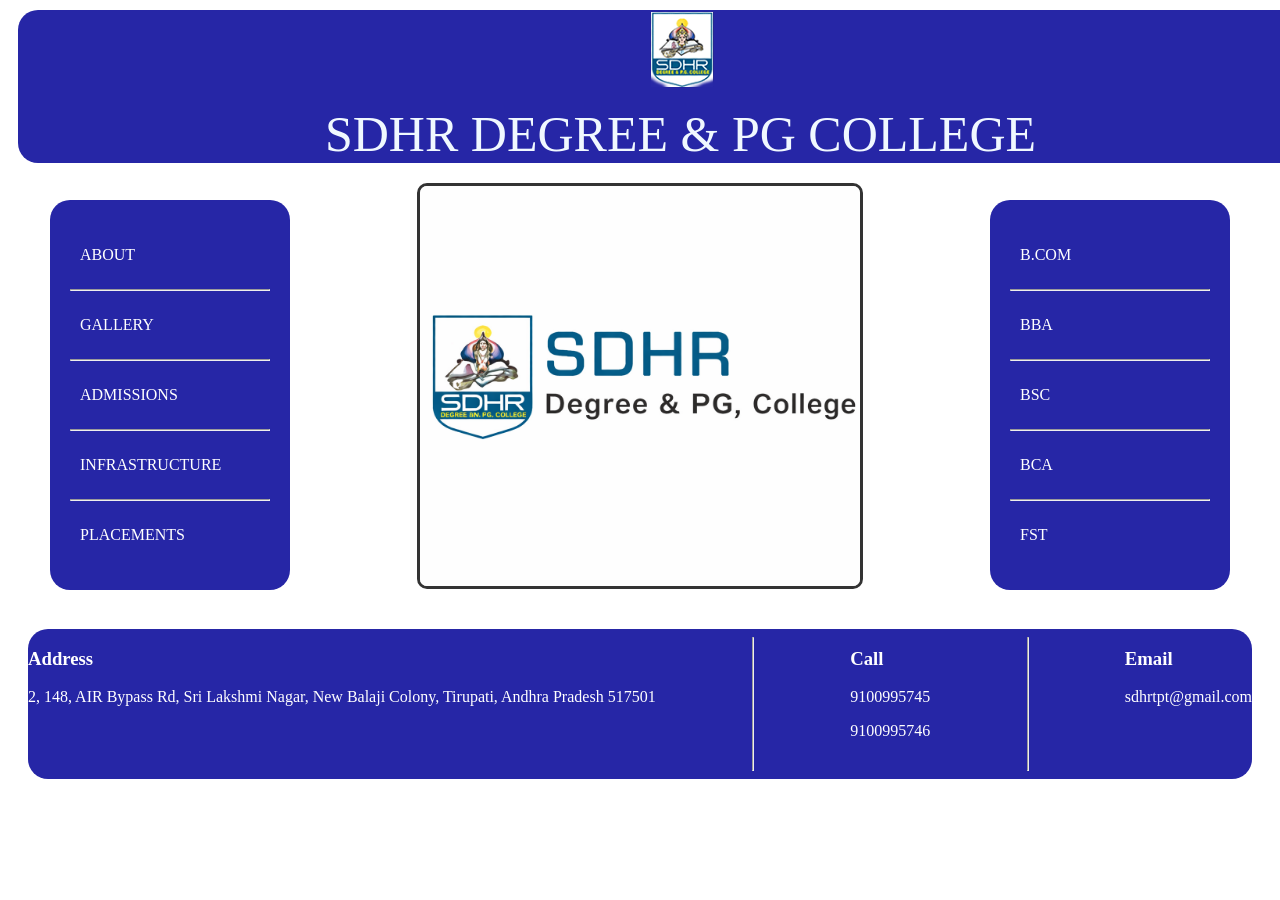
<file: index.html>
<!doctype html>
<html>
  <head>
    <title>SDHR Degree & Pg College</title>
    <link rel="stylesheet" href="../css/style.css" />
  </head>
  <body>
    <header class="heading">
      <div class="image"><img src="images/logos.png" alt="logo" /></div>
      <div>SDHR DEGREE & PG COLLEGE</div>
    </header>
    <!--slider-->
    <div class="slider">
      <div class="slides">
        <img src="../images/cname.png" alt="College Building" />
        <img src="../images/chairman.jpeg" alt="Chairman" />
        <img src="../images/infimg4.jpg" alt="Campus" />
        <img src="../images/infimg2.jpg" alt="Campus View" />
        <img src="../images/infimg1.jpg" alt="Campus View" />
      </div>
    </div>

    <div class="container">
      <!-- left Sidebar -->
      <div class="leftsidebar">
        <ul>
          <li><a href="../htmlfiles/about.html">ABOUT</a></li>
          <hr />
          <li><a href="../htmlfiles/gallery.html">GALLERY</a></li>
          <hr />
          <li><a href="../htmlfiles/admissions.html">ADMISSIONS</a></li>
          <hr />
          <li><a href="../htmlfiles/infrastructure.html">INFRASTRUCTURE</a></li>
          <hr />
          <li><a href="../htmlfiles/placements.html">PLACEMENTS</a></li>
        </ul>
      </div>
      <!--right sidebar-->
      <div class="rightsidebar">
        <ul>
          <li><a href="../htmlfiles/bcom.html">B.COM</a></li>
          <hr />
          <li><a href="../htmlfiles/bba.html">BBA</a></li>
          <hr />
          <li><a href="../htmlfiles/bsc.html">BSC</a></li>
          <hr />
          <li><a href="../htmlfiles/bca.html">BCA</a></li>
          <hr />
          <li><a href="../htmlfiles/fst.html">FST</a></li>
        </ul>
      </div>
    </div>
    <footer class="footer">
      <div>
        <h3>Address</h3>
        <p>
          2, 148, AIR Bypass Rd, Sri Lakshmi Nagar, New Balaji Colony, Tirupati,
          Andhra Pradesh 517501
        </p>
      </div>
      <hr />
      <div>
        <h3>Call</h3>
        <p>9100995745</p>
        <p>9100995746</p>
      </div>
      <hr />
      <div>
        <h3>Email</h3>
        <p>sdhrtpt@gmail.com</p>
      </div>
    </footer>
  </body>
</html>
</file>
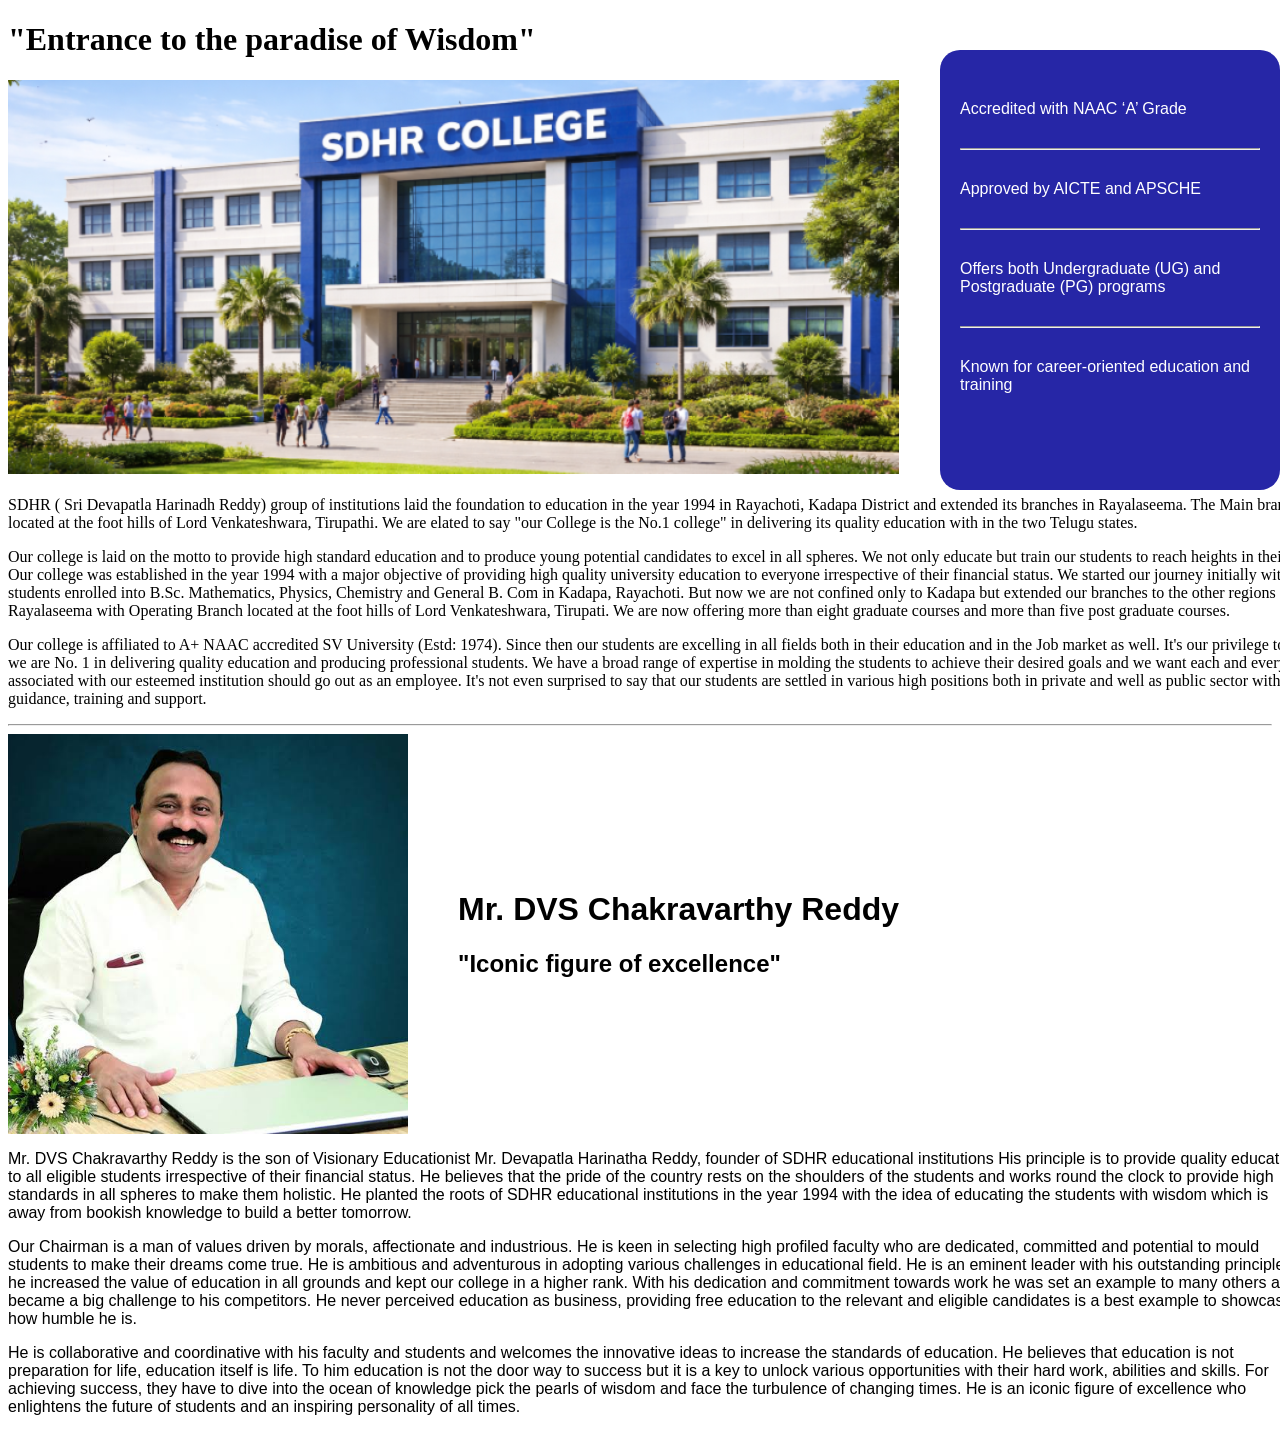
<file: htmlfiles/about.html>
<!doctype html>
<html>
  <head>
    <title>ABOUT</title>
    <link
      rel="stylesheet"
      href="..\css\about.css"
    />
  </head>
  <body>
    <div>
      <h1>"Entrance to the paradise of Wisdom"</h1>
      <div class="section">
        <img
          src="..\images\img1.png"
          alt="College img"
        />
      </div>
      <div class="content">
        <p>
          SDHR ( Sri Devapatla Harinadh Reddy) group of institutions laid the
          foundation to education in the year 1994 in Rayachoti, Kadapa District
          and extended its branches in Rayalaseema. The Main branch is located
          at the foot hills of Lord Venkateshwara, Tirupathi. We are elated to
          say "our College is the No.1 college" in delivering its quality
          education with in the two Telugu states.
        </p>
        <p>
          Our college is laid on the motto to provide high standard education
          and to produce young potential candidates to excel in all spheres. We
          not only educate but train our students to reach heights in their
          career. Our college was established in the year 1994 with a major
          objective of providing high quality university education to everyone
          irrespective of their financial status. We started our journey
          initially with 64 students enrolled into B.Sc. Mathematics, Physics,
          Chemistry and General B. Com in Kadapa, Rayachoti. But now we are not
          confined only to Kadapa but extended our branches to the other regions
          of Rayalaseema with Operating Branch located at the foot hills of Lord
          Venkateshwara, Tirupati. We are now offering more than eight graduate
          courses and more than five post graduate courses.
        </p>
        <p>
          Our college is affiliated to A+ NAAC accredited SV University (Estd:
          1974). Since then our students are excelling in all fields both in
          their education and in the Job market as well. It's our privilege to
          say that we are No. 1 in delivering quality education and producing
          professional students. We have a broad range of expertise in molding
          the students to achieve their desired goals and we want each and every
          student associated with our esteemed institution should go out as an
          employee. It's not even surprised to say that our students are settled
          in various high positions both in private and well as public sector
          with our guidance, training and support.
        </p>
      </div>
      <hr />
    </div>
    <div class="container">
      <!-- Sidebar -->
      <div class="aboutsidebar">
        <ul>
          <li>Accredited with NAAC ‘A’ Grade</li>
          <hr />
          <li>Approved by AICTE and APSCHE</li>
          <hr />
          <li>Offers both Undergraduate (UG) and Postgraduate (PG) programs</li>
          <hr />
          <li>Known for career-oriented education and training</li>
        </ul>
      </div>
      <div class="container">
        <div class="top">
          <img
            src="..\images\chairman.jpeg"
            alt="image"
          />

          <div class="side-text">
            <h1>Mr. DVS Chakravarthy Reddy</h1>
            <h2>"Iconic figure of excellence"</h2>
          </div>
        </div>

        <div class="bottom-text">
          <p>
            Mr. DVS Chakravarthy Reddy is the son of Visionary Educationist Mr.
            Devapatla Harinatha Reddy, founder of SDHR educational institutions
            His principle is to provide quality education to all eligible
            students irrespective of their financial status. He believes that
            the pride of the country rests on the shoulders of the students and
            works round the clock to provide high standards in all spheres to
            make them holistic. He planted the roots of SDHR educational
            institutions in the year 1994 with the idea of educating the
            students with wisdom which is away from bookish knowledge to build a
            better tomorrow.
          </p>
          <p>
            Our Chairman is a man of values driven by morals, affectionate and
            industrious. He is keen in selecting high profiled faculty who are
            dedicated, committed and potential to mould students to make their
            dreams come true. He is ambitious and adventurous in adopting
            various challenges in educational field. He is an eminent leader
            with his outstanding principles he increased the value of education
            in all grounds and kept our college in a higher rank. With his
            dedication and commitment towards work he was set an example to many
            others and became a big challenge to his competitors. He never
            perceived education as business, providing free education to the
            relevant and eligible candidates is a best example to showcase how
            humble he is.
          </p>
          <p>
            He is collaborative and coordinative with his faculty and students
            and welcomes the innovative ideas to increase the standards of
            education. He believes that education is not preparation for life,
            education itself is life. To him education is not the door way to
            success but it is a key to unlock various opportunities with their
            hard work, abilities and skills. For achieving success, they have to
            dive into the ocean of knowledge pick the pearls of wisdom and face
            the turbulence of changing times. He is an iconic figure of
            excellence who enlightens the future of students and an inspiring
            personality of all times.
          </p>
        </div>
      </div>
    </div>
  </body>
</html>
</file>
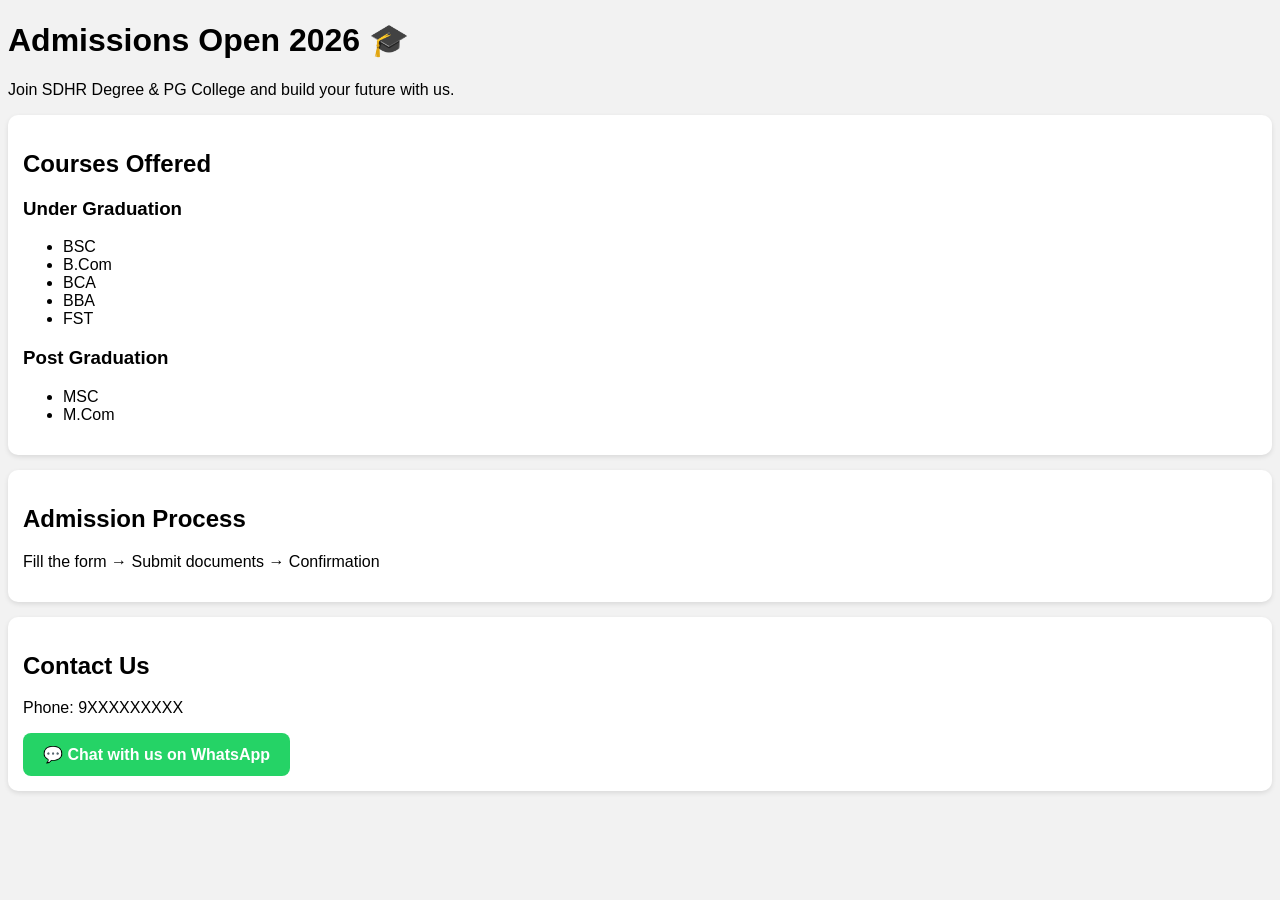
<file: htmlfiles/admissions.html>
<!doctype html>
<html>
  <head>
    <title>Admission Enquiry Chat</title>
    <meta name="viewport" content="width=device-width, initial-scale=1" />
    <style>
      .whatsapp-btn {
        display: inline-block;
        background: #25d366;
        color: white;
        padding: 12px 20px;
        border-radius: 8px;
        text-decoration: none;
        font-weight: bold;
      }
      .whatsapp-btn:hover {
        background: #1ebe5d;
      }
      body {
        font-family: Arial;
        background: #f2f2f2;
      }

      .container {
        max-width: 800px;
        margin: auto;
        padding: 20px;
      }
      .card {
        background: white;
        padding: 15px;
        margin: 15px 0;
        border-radius: 10px;
        box-shadow: 0 2px 5px rgba(0, 0, 0, 0.1);
      }
    </style>
  </head>
  <body>
    <h1>Admissions Open 2026 🎓</h1>
    <p>Join SDHR Degree & PG College and build your future with us.</p>
    <div class="card">
      <h2>Courses Offered</h2>
      <h3>Under Graduation</h3>
      <ul>
        <li>BSC</li>
        <li>B.Com</li>
        <li>BCA</li>
        <li>BBA</li>
        <li>FST</li>
      </ul>
      <h3>Post Graduation</h3>
      <ul>
      <li>MSC</li>
      <li>M.Com</li>
      </ul>
    </div>

    <div class="card">
      <h2>Admission Process</h2>
      <p>Fill the form → Submit documents → Confirmation</p>
    </div>

    <div class="card">
      <h2>Contact Us</h2>
      <p>Phone: 9XXXXXXXXX</p>
      <a href="https://wa.me/91XXXXXXXXXX" target="_blank" class="whatsapp-btn">
        💬 Chat with us on WhatsApp
      </a>
    </div>
  </body>
</html>
</file>
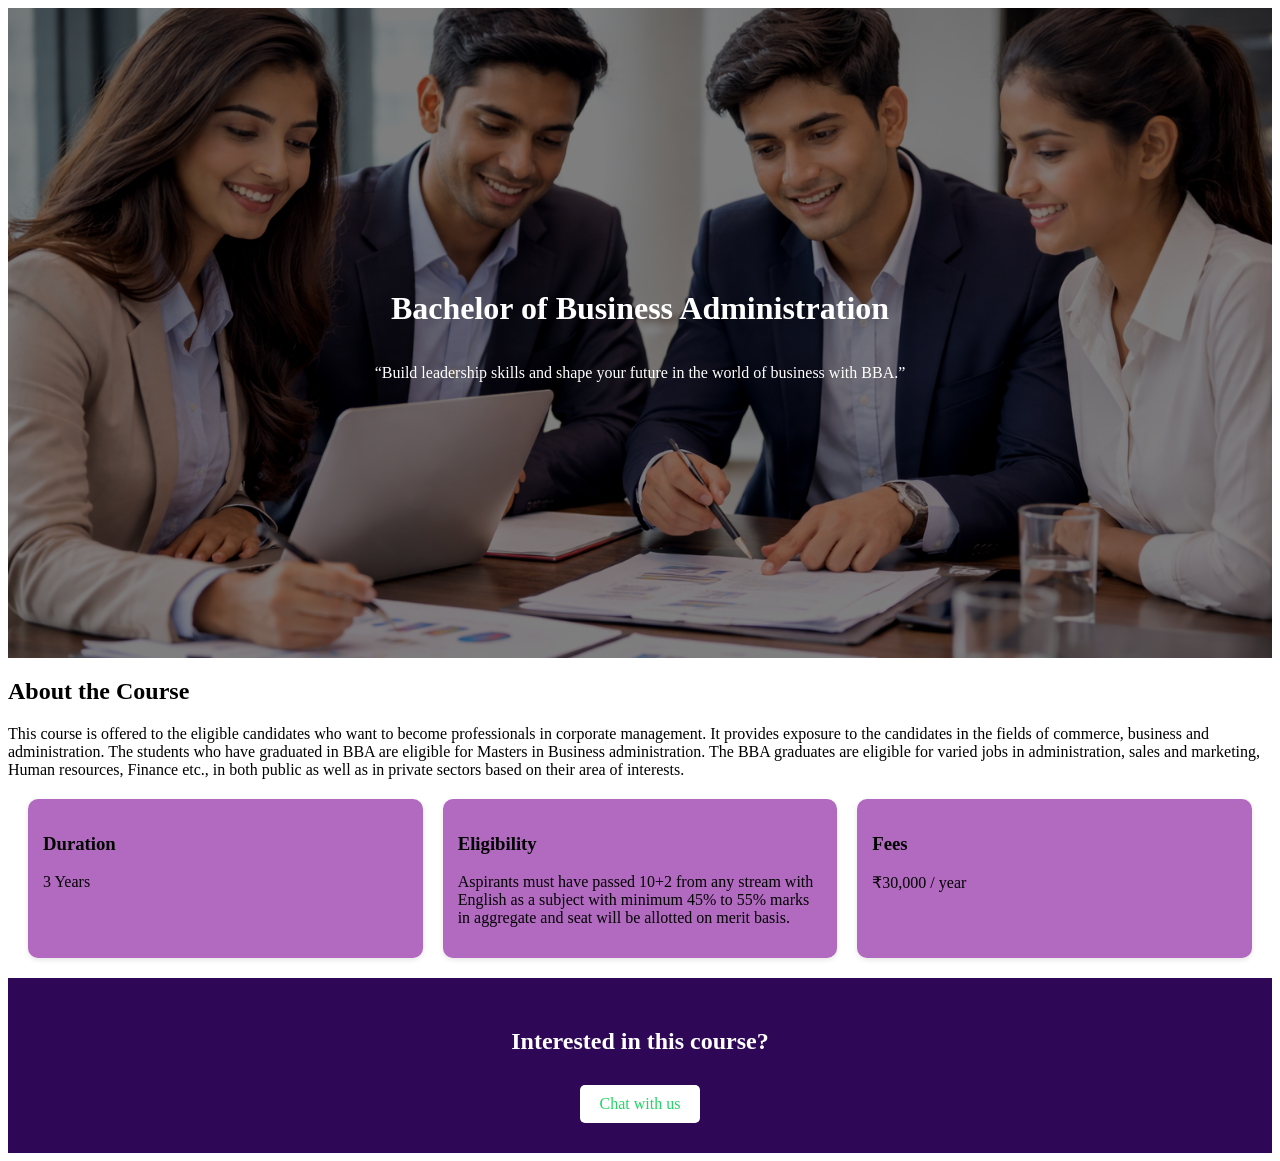
<file: htmlfiles/bba.html>
<!doctype html>
<html>
  <head>
    <title>BBA</title>
    <style>
      .hero {
        height: 650px;
        background: url("../images/bba.png") center/cover no-repeat;
        display: flex;
        flex-direction: column;
        justify-content: center;
        align-items: center;
        color: white;
        text-align: center;
        position: relative;
      }

      .hero::after {
        content: "";
        position: absolute;
        top: 0;
        left: 0;
        width: 100%;
        height: 100%;
        background: rgba(0, 0, 0, 0.5);
      }

      .hero h1,
      .hero p {
        position: relative;
        z-index: 1;
      }
      .details {
        display: flex;
        gap: 20px;
        margin: 20px;
      }

      .card {
        flex: 1;
        background: #b269c0;
        padding: 15px;
        border-radius: 10px;
        box-shadow: 0 2px 5px rgba(0, 0, 0, 0.1);
      }
      .cta {
        text-align: center;
        padding: 30px;
        background: #2e0857;
        color: white;
      }

      .cta a {
        display: inline-block;
        margin-top: 10px;
        background: white;
        color: #25d366;
        padding: 10px 20px;
        border-radius: 5px;
        text-decoration: none;
      }
    </style>
  </head>
  <body>
    <div class="hero">
      <h1>Bachelor of Business Administration</h1>
      <p>“Build leadership skills and shape your future in the world of business with BBA.”</p>
    </div>
    <div class="container">
      <h2>About the Course</h2>
      <p>
        This course is offered to the eligible candidates who want to become
        professionals in corporate management. It provides exposure to the
        candidates in the fields of commerce, business and administration. The
        students who have graduated in BBA are eligible for Masters in Business
        administration. The BBA graduates are eligible for varied jobs in
        administration, sales and marketing, Human resources, Finance etc., in
        both public as well as in private sectors based on their area of
        interests.
      </p>
    </div>
    <div class="details">
      <div class="card">
        <h3>Duration</h3>
        <p>3 Years</p>
      </div>

      <div class="card">
        <h3>Eligibility</h3>
        <p>
          Aspirants must have passed 10+2 from any stream with English as a
          subject with minimum 45% to 55% marks in aggregate and seat will be
          allotted on merit basis.
        </p>
      </div>

      <div class="card">
        <h3>Fees</h3>
        <p>₹30,000 / year</p>
      </div>
    </div>
    <div class="cta">
      <h2>Interested in this course?</h2>
      <a href="https://wa.me/91XXXXXXXXXX" target="_blank"> Chat with us </a>
    </div>
  </body>
</html>
</file>
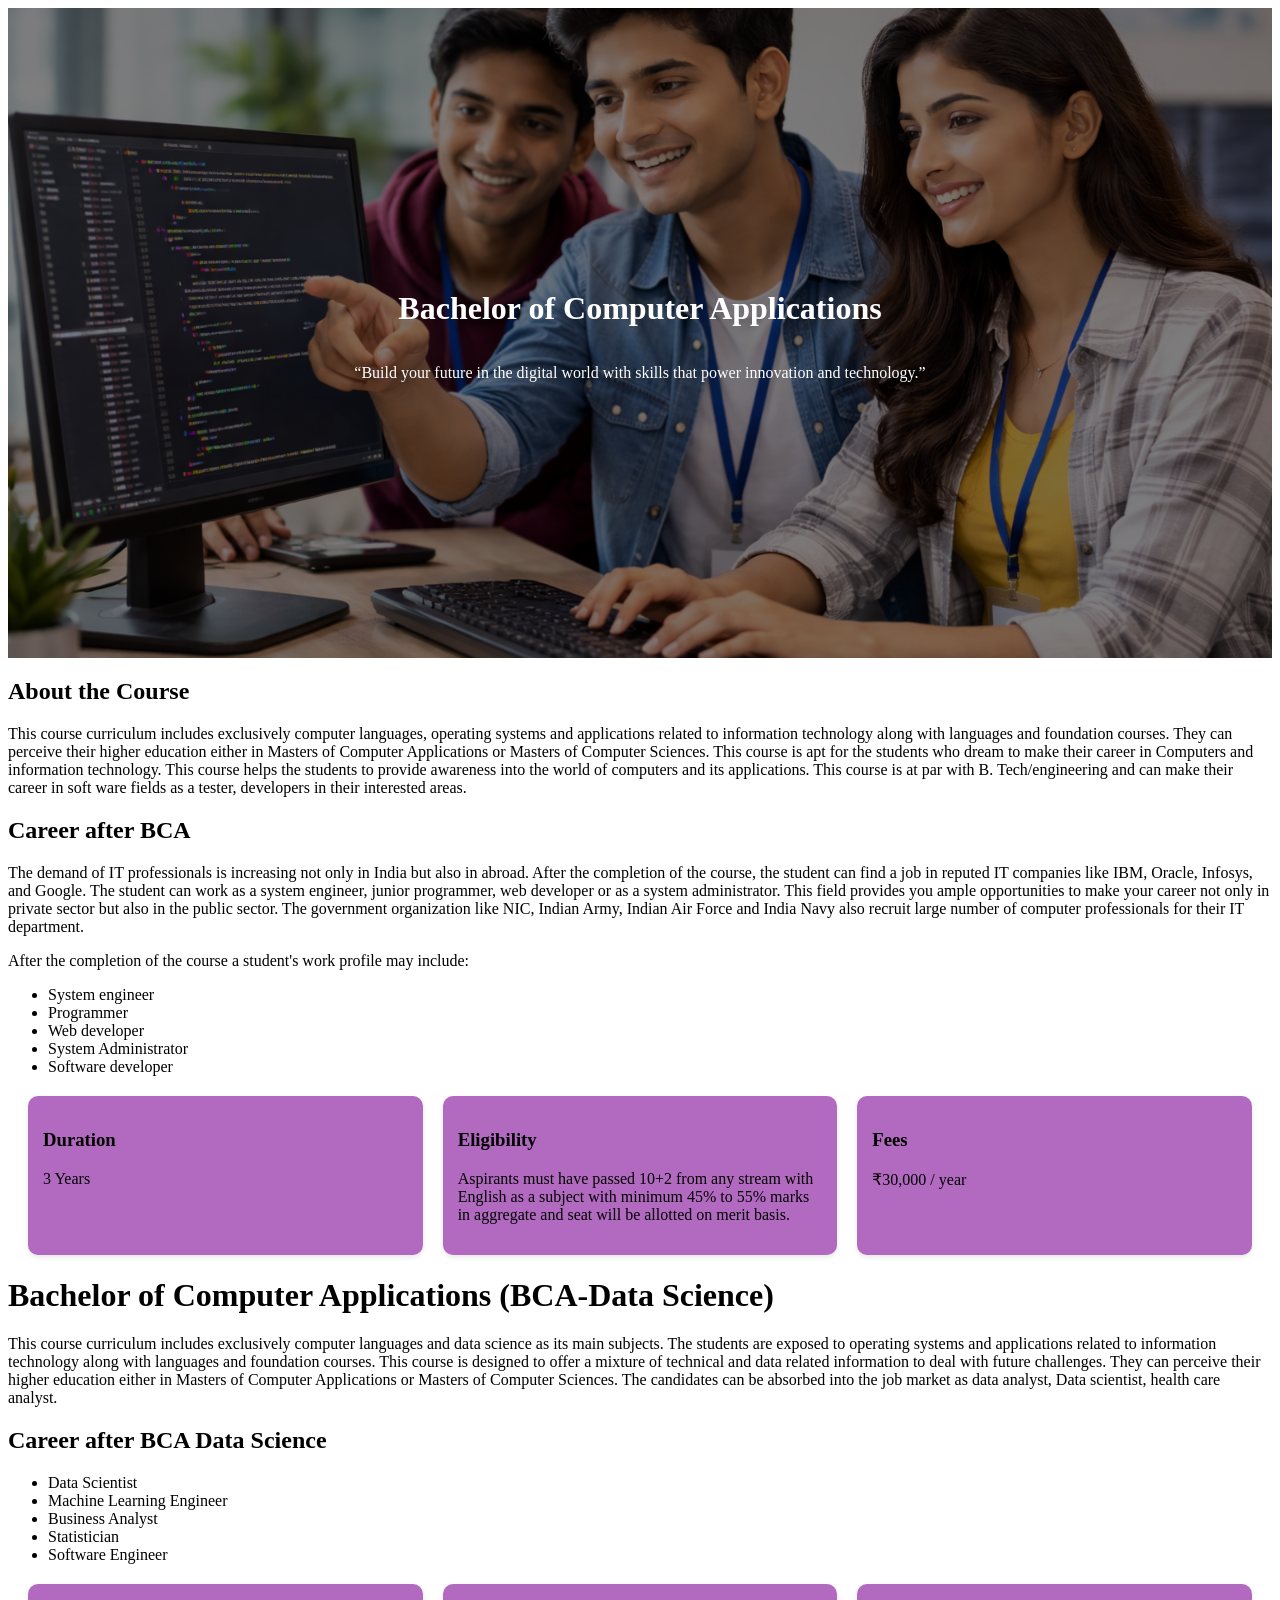
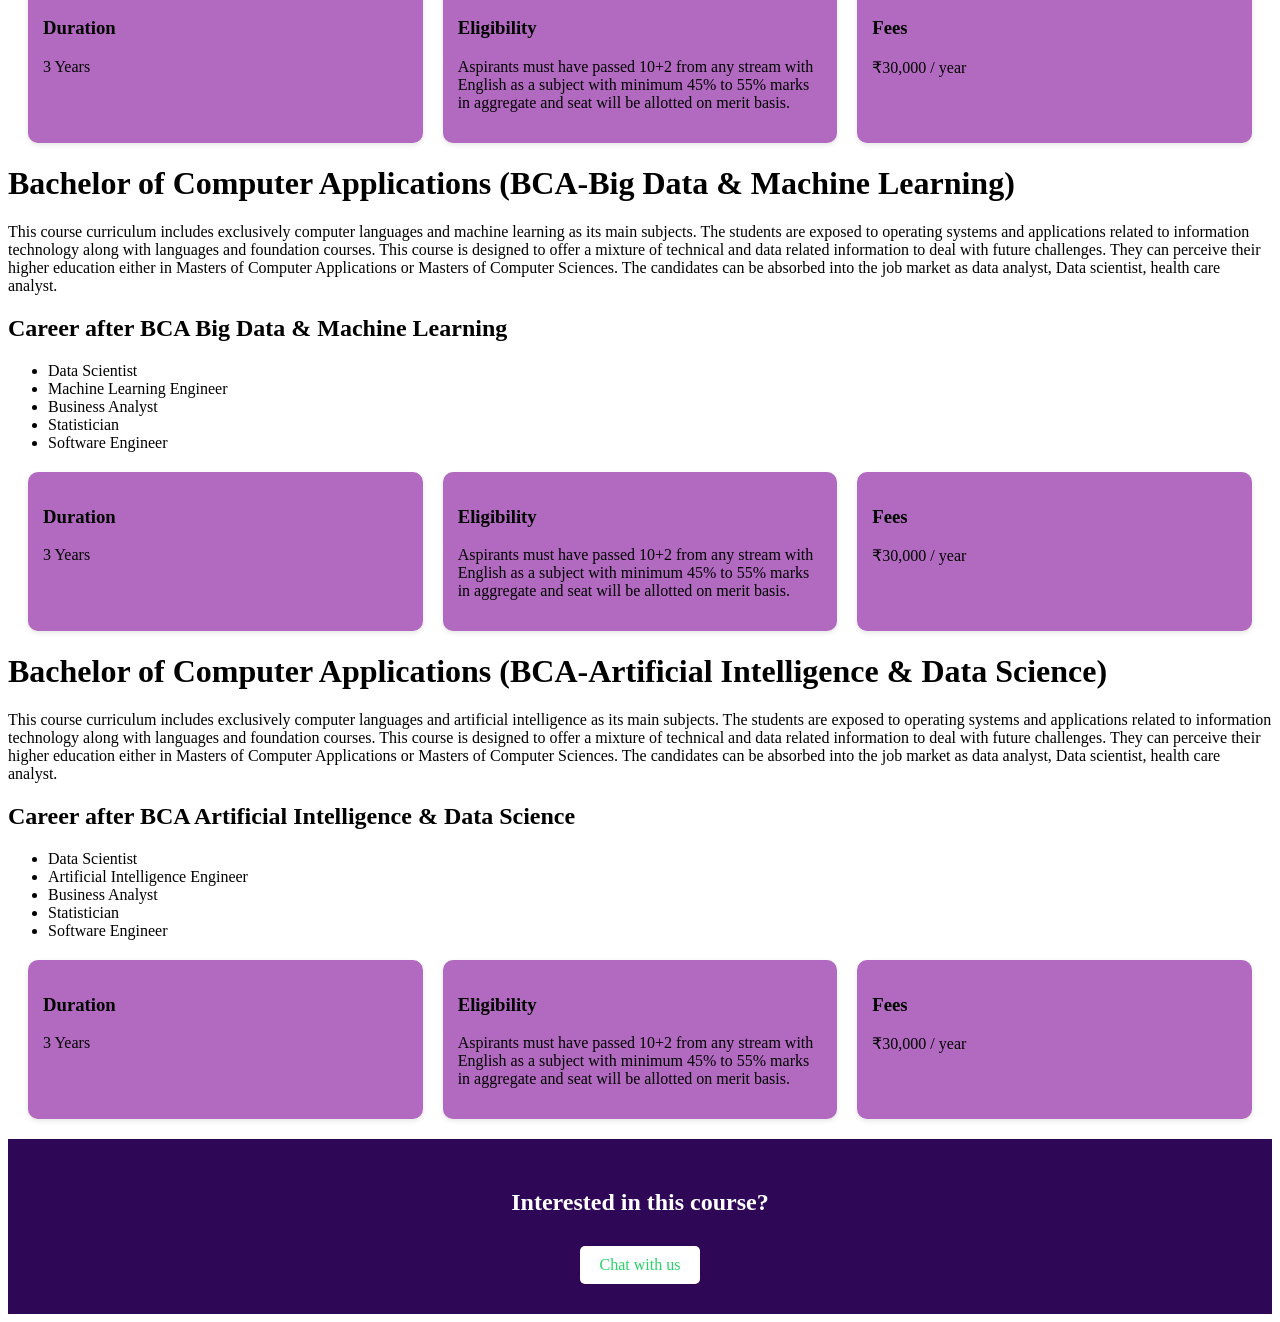
<file: htmlfiles/bca.html>
<!doctype html>
<html>

<head>
  <title>BCA</title>
  <style>
    .hero {
      height: 650px;
      background: url("../images/bca.png") center/cover no-repeat;
      display: flex;
      flex-direction: column;
      justify-content: center;
      align-items: center;
      color: white;
      text-align: center;
      position: relative;
    }

    .hero::after {
      content: "";
      position: absolute;
      top: 0;
      left: 0;
      width: 100%;
      height: 100%;
      background: rgba(0, 0, 0, 0.5);
    }

    .hero h1,
    .hero p {
      position: relative;
      z-index: 1;
    }

    .details {
      display: flex;
      gap: 20px;
      margin: 20px;
    }

    .card {
      flex: 1;
      background: #b269c0;
      padding: 15px;
      border-radius: 10px;
      box-shadow: 0 2px 5px rgba(0, 0, 0, 0.1);
    }

    .cta {
      text-align: center;
      padding: 30px;
      background: #2e0857;
      color: white;
    }

    .cta a {
      display: inline-block;
      margin-top: 10px;
      background: white;
      color: #25d366;
      padding: 10px 20px;
      border-radius: 5px;
      text-decoration: none;
    }
  </style>
</head>

<body>
  <div class="hero">
    <h1>Bachelor of Computer Applications</h1>
    <p>
      “Build your future in the digital world with skills that power
      innovation and technology.”
    </p>
  </div>
  <div class="container">
    <h2>About the Course</h2>
    <p>
      This course curriculum includes exclusively computer languages,
      operating systems and applications related to information technology
      along with languages and foundation courses. They can perceive their
      higher education either in Masters of Computer Applications or Masters
      of Computer Sciences. This course is apt for the students who dream to
      make their career in Computers and information technology. This course
      helps the students to provide awareness into the world of computers and
      its applications. This course is at par with B. Tech/engineering and can
      make their career in soft ware fields as a tester, developers in their
      interested areas.
    </p>
    <h2>Career after BCA</h2>
    <p>
      The demand of IT professionals is increasing not only in India but also
      in abroad. After the completion of the course, the student can find a
      job in reputed IT companies like IBM, Oracle, Infosys, and Google. The
      student can work as a system engineer, junior programmer, web developer
      or as a system administrator. This field provides you ample
      opportunities to make your career not only in private sector but also in
      the public sector. The government organization like NIC, Indian Army,
      Indian Air Force and India Navy also recruit large number of computer
      professionals for their IT department.
    </p>
    <div>
      After the completion of the course a student's work profile may include:
    </div>
    <ul>
      <li>System engineer</li>
      <li>Programmer</li>
      <li>Web developer</li>
      <li>System Administrator</li>
      <li>Software developer</li>
    </ul>
  </div>

  <div class="details">
    <div class="card">
      <h3>Duration</h3>
      <p>3 Years</p>
    </div>

    <div class="card">
      <h3>Eligibility</h3>
      <p>
        Aspirants must have passed 10+2 from any stream with English as a
        subject with minimum 45% to 55% marks in aggregate and seat will be
        allotted on merit basis.
      </p>
    </div>
    <div class="card">
      <h3>Fees</h3>
      <p>₹30,000 / year</p>
    </div>
  </div>
  <h1>Bachelor of Computer Applications (BCA-Data Science)</h1>
  <p>This course curriculum includes exclusively computer languages and data science as its main subjects. The
    students are exposed to operating systems and applications related to information technology along with languages
    and foundation courses. This course is designed to offer a mixture of technical and data related information to
    deal with future challenges. They can perceive their higher education either in Masters of Computer Applications
    or Masters of Computer Sciences. The candidates can be absorbed into the job market as data analyst, Data
    scientist, health care analyst.
  </p>
  <h2>Career after BCA Data Science
  </h2>
  <ul>
    <li>Data Scientist
    </li>
    <li>Machine Learning Engineer</li>
    <li>Business Analyst</li>
    <li>Statistician</li>
    <li>Software Engineer</li>
  </ul>

  <div class="details">
    <div class="card">
      <h3>Duration</h3>
      <p>3 Years</p>
    </div>

    <div class="card">
      <h3>Eligibility</h3>
      <p>
        Aspirants must have passed 10+2 from any stream with English as a
        subject with minimum 45% to 55% marks in aggregate and seat will be
        allotted on merit basis.
      </p>
    </div>
    <div class="card">
      <h3>Fees</h3>
      <p>₹30,000 / year</p>
    </div>
  </div>
  <h1>Bachelor of Computer Applications (BCA-Big Data & Machine Learning)</h1>
  <p>This course curriculum includes exclusively computer languages and machine learning as its main subjects. The
    students are exposed to operating systems and applications related to information technology along with languages
    and foundation courses. This course is designed to offer a mixture of technical and data related information to deal
    with future challenges. They can perceive their higher education either in Masters of Computer Applications or
    Masters of Computer Sciences. The candidates can be absorbed into the job market as data analyst, Data scientist,
    health care analyst.
  </p>
  <h2>Career after BCA Big Data & Machine Learning
  </h2>
  <ul>
    <li>Data Scientist
    </li>
    <li>Machine Learning Engineer</li>
    <li>Business Analyst</li>
    <li>Statistician</li>
    <li>Software Engineer</li>
  </ul>

  <div class="details">
    <div class="card">
      <h3>Duration</h3>
      <p>3 Years</p>
    </div>

    <div class="card">
      <h3>Eligibility</h3>
      <p>
        Aspirants must have passed 10+2 from any stream with English as a
        subject with minimum 45% to 55% marks in aggregate and seat will be
        allotted on merit basis.
      </p>
    </div>
    <div class="card">
      <h3>Fees</h3>
      <p>₹30,000 / year</p>
    </div>
  </div>
  <h1>Bachelor of Computer Applications (BCA-Artificial Intelligence & Data Science)</h1>
  <p>This course curriculum includes exclusively computer languages and artificial intelligence as its main subjects.
    The students are exposed to operating systems and applications related to information technology along with
    languages and foundation courses. This course is designed to offer a mixture of technical and data related
    information to deal with future challenges. They can perceive their higher education either in Masters of Computer
    Applications or Masters of Computer Sciences. The candidates can be absorbed into the job market as data analyst,
    Data scientist, health care analyst.
  </p>
  <h2>Career after BCA Artificial Intelligence & Data Science
  </h2>
  <ul>
    <li>Data Scientist
    </li>
    <li>Artificial Intelligence Engineer</li>
    <li>Business Analyst</li>
    <li>Statistician</li>
    <li>Software Engineer</li>
  </ul>

  <div class="details">
    <div class="card">
      <h3>Duration</h3>
      <p>3 Years</p>
    </div>

    <div class="card">
      <h3>Eligibility</h3>
      <p>
        Aspirants must have passed 10+2 from any stream with English as a
        subject with minimum 45% to 55% marks in aggregate and seat will be
        allotted on merit basis.
      </p>
    </div>
    <div class="card">
      <h3>Fees</h3>
      <p>₹30,000 / year</p>
    </div>
  </div>
  <div class="cta">
    <h2>Interested in this course?</h2>
    <a href="https://wa.me/91XXXXXXXXXX" target="_blank"> Chat with us </a>
  </div>
</body>

</html>
</file>
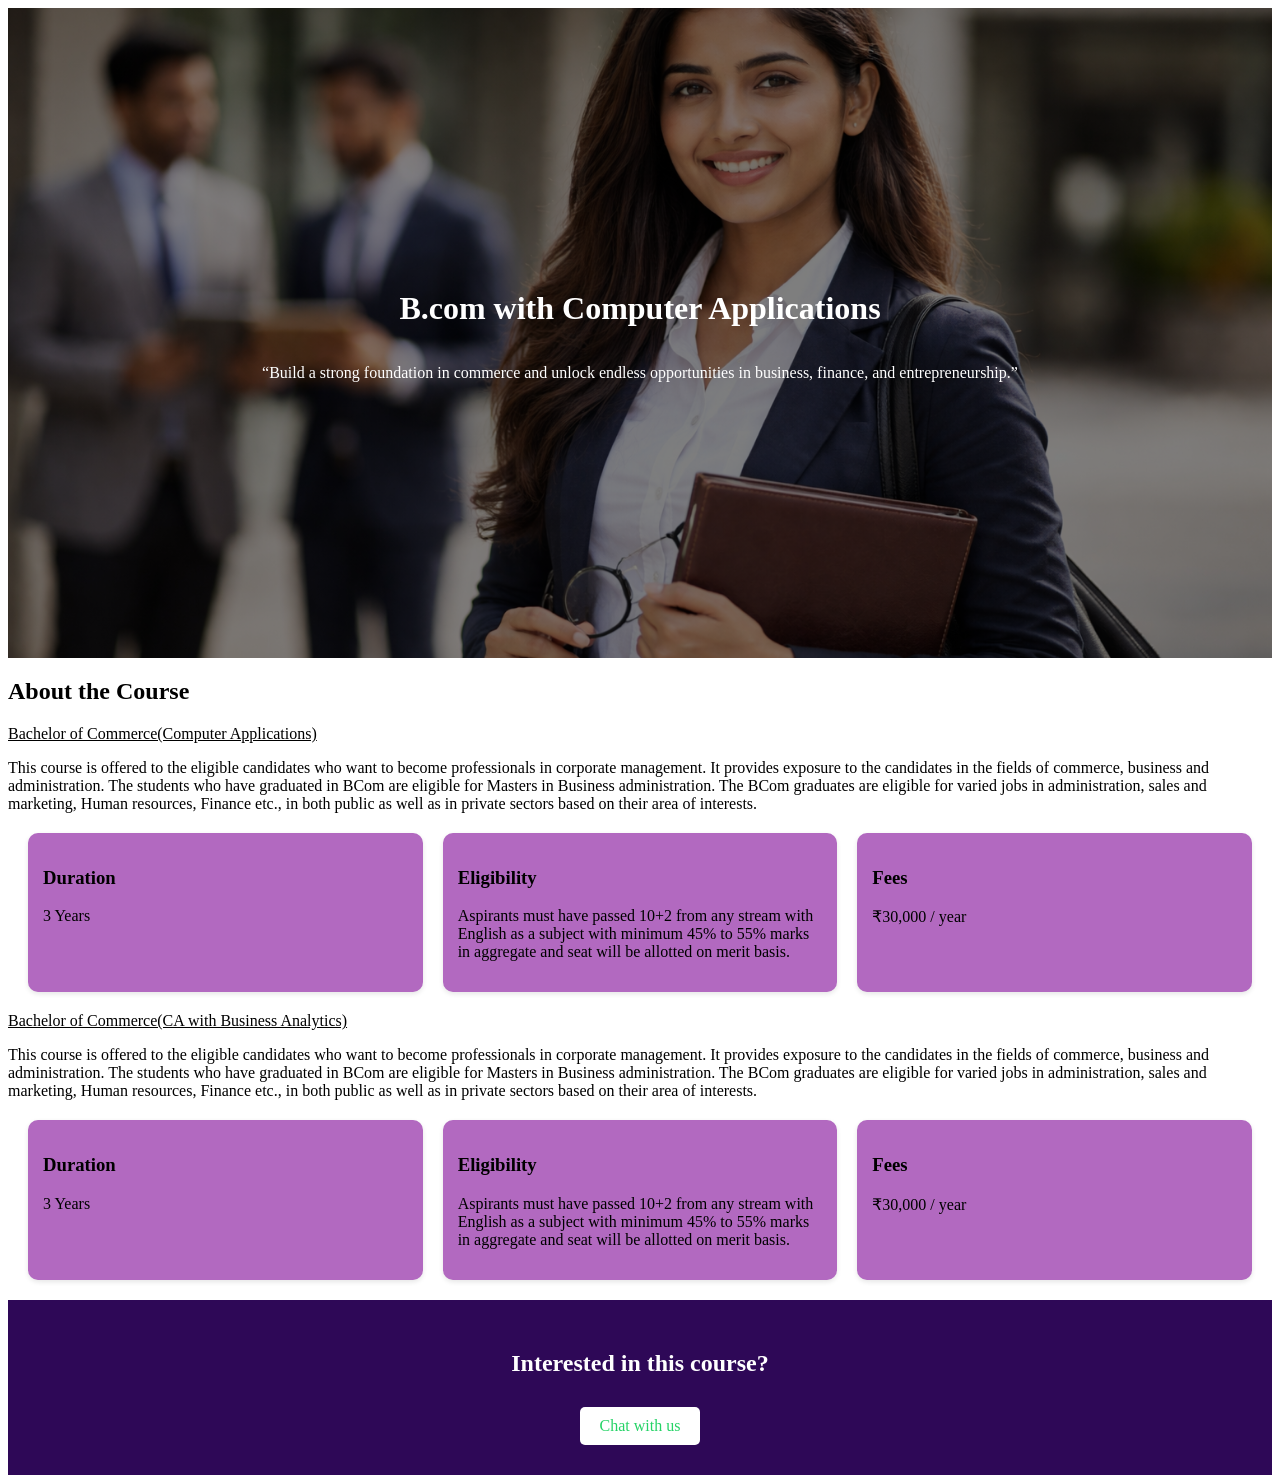
<file: htmlfiles/bcom.html>
<!doctype html>
<html>
  <head>
    <title>B.com</title>
    <style>
      .hero {
        height: 650px;
        background: url("../images/bcom.png") center/cover no-repeat;
        display: flex;
        flex-direction: column;
        justify-content: center;
        align-items: center;
        color: white;
        text-align: center;
        position: relative;
      }

      .hero::after {
        content: "";
        position: absolute;
        top: 0;
        left: 0;
        width: 100%;
        height: 100%;
        background: rgba(0, 0, 0, 0.5);
      }

      .hero h1,
      .hero p {
        position: relative;
        z-index: 1;
      }
      .details {
        display: flex;
        gap: 20px;
        margin: 20px;
      }

      .card {
        flex: 1;
        background: #b269c0;
        padding: 15px;
        border-radius: 10px;
        box-shadow: 0 2px 5px rgba(0, 0, 0, 0.1);
      }
      .cta {
        text-align: center;
        padding: 30px;
        background: #2e0857;
        color: white;
      }

      .cta a {
        display: inline-block;
        margin-top: 10px;
        background: white;
        color: #25d366;
        padding: 10px 20px;
        border-radius: 5px;
        text-decoration: none;
      }
      .sideheading{
        text-decoration: underline;
      }
    </style>
  </head>
  <body>
    <div class="hero">
      <h1>B.com with Computer Applications</h1>
      <p>
        “Build a strong foundation in commerce and unlock endless opportunities
        in business, finance, and entrepreneurship.”
      </p>
    </div>
    <div class="container">
      <h2>About the Course</h2>
      <div class="sideheading">Bachelor of Commerce(Computer Applications)</div>
      <p>
        This course is offered to the eligible candidates who want to become
        professionals in corporate management. It provides exposure to the
        candidates in the fields of commerce, business and administration. The
        students who have graduated in BCom are eligible for Masters in Business
        administration. The BCom graduates are eligible for varied jobs in
        administration, sales and marketing, Human resources, Finance etc., in
        both public as well as in private sectors based on their area of
        interests.
      </p>
    </div>
    <div class="details">
      <div class="card">
        <h3>Duration</h3>
        <p>3 Years</p>
      </div>

      <div class="card">
        <h3>Eligibility</h3>
        <p>
          Aspirants must have passed 10+2 from any stream with English as a
          subject with minimum 45% to 55% marks in aggregate and seat will be
          allotted on merit basis.
        </p>
      </div>

      <div class="card">
        <h3>Fees</h3>
        <p>₹30,000 / year</p>
      </div>
    </div>
    <div class="container">
      <div class="sideheading">
        Bachelor of Commerce(CA with Business Analytics)
      </div>
      <p>
        This course is offered to the eligible candidates who want to become
        professionals in corporate management. It provides exposure to the
        candidates in the fields of commerce, business and administration. The
        students who have graduated in BCom are eligible for Masters in Business
        administration. The BCom graduates are eligible for varied jobs in
        administration, sales and marketing, Human resources, Finance etc., in
        both public as well as in private sectors based on their area of
        interests.
      </p>
    </div>
    <div class="details">
      <div class="card">
        <h3>Duration</h3>
        <p>3 Years</p>
      </div>

      <div class="card">
        <h3>Eligibility</h3>
        <p>
          Aspirants must have passed 10+2 from any stream with English as a
          subject with minimum 45% to 55% marks in aggregate and seat will be
          allotted on merit basis.
        </p>
      </div>

      <div class="card">
        <h3>Fees</h3>
        <p>₹30,000 / year</p>
      </div>
    </div>

    <div class="cta">
      <h2>Interested in this course?</h2>
      <a href="https://wa.me/91XXXXXXXXXX" target="_blank"> Chat with us </a>
    </div>
  </body>
</html>
</file>
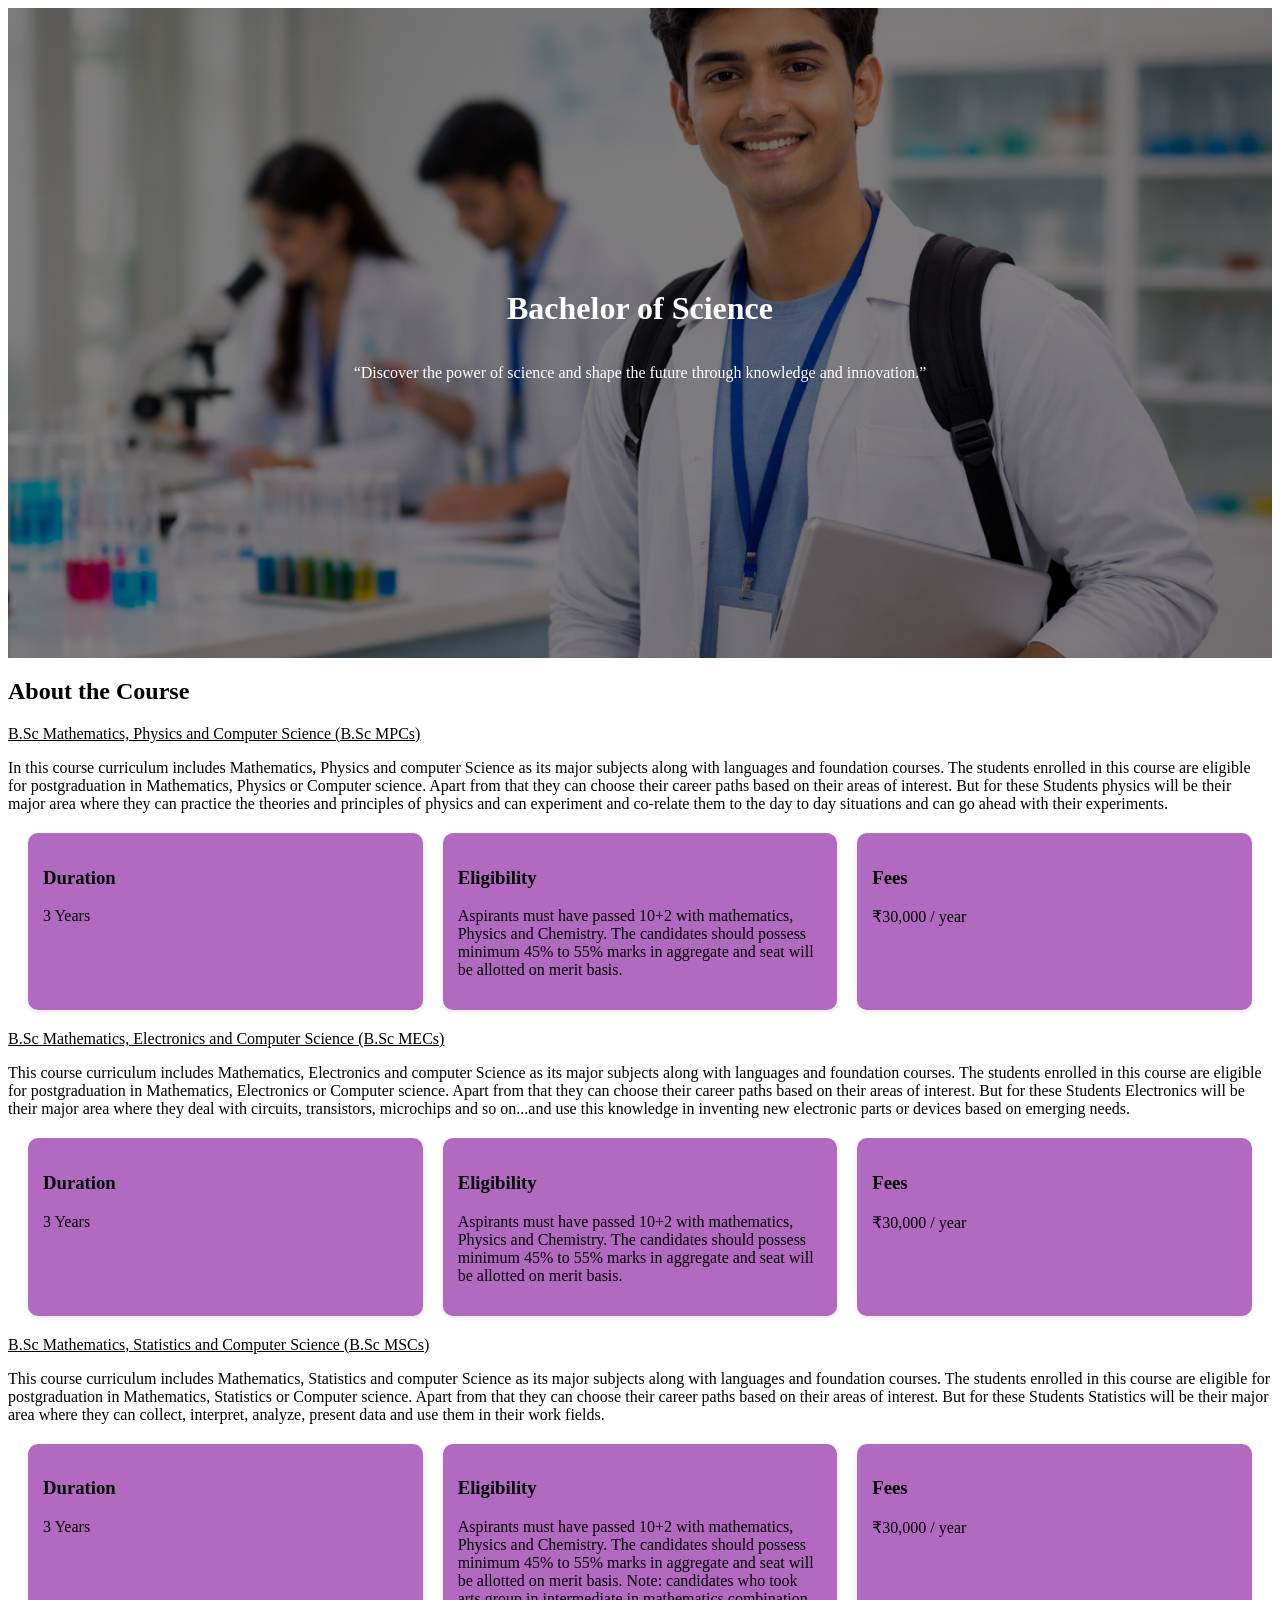
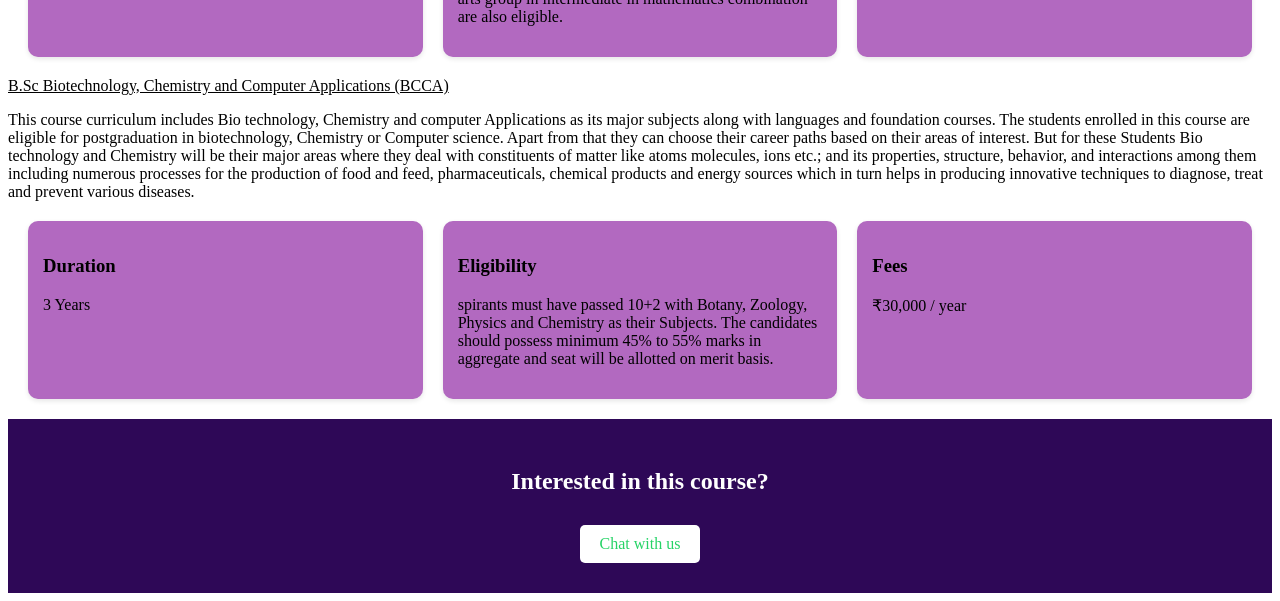
<file: htmlfiles/bsc.html>
<!doctype html>
<html>
  <head>
    <title>BSC</title>
    <style>
      .hero {
        height: 650px;
        background: url("../images/bsc.png") center/cover no-repeat;
        display: flex;
        flex-direction: column;
        justify-content: center;
        align-items: center;
        color: white;
        text-align: center;
        position: relative;
      }

      .hero::after {
        content: "";
        position: absolute;
        top: 0;
        left: 0;
        width: 100%;
        height: 100%;
        background: rgba(0, 0, 0, 0.5);
      }

      .hero h1,
      .hero p {
        position: relative;
        z-index: 1;
      }
      .details {
        display: flex;
        gap: 20px;
        margin: 20px;
      }

      .card {
        flex: 1;
        background: #b269c0;
        padding: 15px;
        border-radius: 10px;
        box-shadow: 0 2px 5px rgba(0, 0, 0, 0.1);
      }
      .cta {
        text-align: center;
        padding: 30px;
        background: #2e0857;
        color: white;
      }

      .cta a {
        display: inline-block;
        margin-top: 10px;
        background: white;
        color: #25d366;
        padding: 10px 20px;
        border-radius: 5px;
        text-decoration: none;
      }
      .sideheading{
        text-decoration: underline;
      }
    </style>
  </head>
  <body>
    <div class="hero">
      <h1>Bachelor of Science</h1>
      <p>
        “Discover the power of science and shape the future through knowledge
        and innovation.”
      </p>
    </div>
    <div class="container">
      <h2>About the Course</h2>
      <div class="sideheading">B.Sc Mathematics, Physics and Computer Science (B.Sc MPCs)</div>
      <p>
        In this course curriculum includes Mathematics, Physics and computer
        Science as its major subjects along with languages and foundation
        courses. The students enrolled in this course are eligible for
        postgraduation in Mathematics, Physics or Computer science. Apart from
        that they can choose their career paths based on their areas of
        interest. But for these Students physics will be their major area where
        they can practice the theories and principles of physics and can
        experiment and co-relate them to the day to day situations and can go
        ahead with their experiments.
      </p>
    </div>
    <div class="details">
      <div class="card">
        <h3>Duration</h3>
        <p>3 Years</p>
      </div>

      <div class="card">
        <h3>Eligibility</h3>
        <p>
          Aspirants must have passed 10+2 with mathematics, Physics and
          Chemistry. The candidates should possess minimum 45% to 55% marks in
          aggregate and seat will be allotted on merit basis.
        </p>
      </div>

      <div class="card">
        <h3>Fees</h3>
        <p>₹30,000 / year</p>
      </div>
    </div>
    <div class="sideheading">B.Sc Mathematics, Electronics and Computer Science (B.Sc MECs)</div>
    <p>
      This course curriculum includes Mathematics, Electronics and computer
      Science as its major subjects along with languages and foundation courses.
      The students enrolled in this course are eligible for postgraduation in
      Mathematics, Electronics or Computer science. Apart from that they can
      choose their career paths based on their areas of interest. But for these
      Students Electronics will be their major area where they deal with
      circuits, transistors, microchips and so on...and use this knowledge in
      inventing new electronic parts or devices based on emerging needs.
    </p>
    <div class="details">
      <div class="card">
        <h3>Duration</h3>
        <p>3 Years</p>
      </div>

      <div class="card">
        <h3>Eligibility</h3>
        <p>
          Aspirants must have passed 10+2 with mathematics, Physics and
          Chemistry. The candidates should possess minimum 45% to 55% marks in
          aggregate and seat will be allotted on merit basis.
        </p>
      </div>

      <div class="card">
        <h3>Fees</h3>
        <p>₹30,000 / year</p>
      </div>
    </div>
    <div class="sideheading">B.Sc Mathematics, Statistics and Computer Science (B.Sc MSCs)</div>
    <p>
      This course curriculum includes Mathematics, Statistics and computer
      Science as its major subjects along with languages and foundation courses.
      The students enrolled in this course are eligible for postgraduation in
      Mathematics, Statistics or Computer science. Apart from that they can
      choose their career paths based on their areas of interest. But for these
      Students Statistics will be their major area where they can collect,
      interpret, analyze, present data and use them in their work fields.
    </p>
    <div class="details">
      <div class="card">
        <h3>Duration</h3>
        <p>3 Years</p>
      </div>

      <div class="card">
        <h3>Eligibility</h3>
        <p>
          Aspirants must have passed 10+2 with mathematics, Physics and
          Chemistry. The candidates should possess minimum 45% to 55% marks in
          aggregate and seat will be allotted on merit basis. Note: candidates
          who took arts group in intermediate in mathematics combination are
          also eligible.
        </p>
      </div>

      <div class="card">
        <h3>Fees</h3>
        <p>₹30,000 / year</p>
      </div>
    </div>
    <div class="sideheading">B.Sc Biotechnology, Chemistry and Computer Applications (BCCA)</div>
    <p>
      This course curriculum includes Bio technology, Chemistry and computer
      Applications as its major subjects along with languages and foundation
      courses. The students enrolled in this course are eligible for
      postgraduation in biotechnology, Chemistry or Computer science. Apart from
      that they can choose their career paths based on their areas of interest.
      But for these Students Bio technology and Chemistry will be their major
      areas where they deal with constituents of matter like atoms molecules,
      ions etc.; and its properties, structure, behavior, and interactions among
      them including numerous processes for the production of food and feed,
      pharmaceuticals, chemical products and energy sources which in turn helps
      in producing innovative techniques to diagnose, treat and prevent various
      diseases.
    </p>
    <div class="details">
      <div class="card">
        <h3>Duration</h3>
        <p>3 Years</p>
      </div>

      <div class="card">
        <h3>Eligibility</h3>
        <p>
          spirants must have passed 10+2 with Botany, Zoology, Physics and
          Chemistry as their Subjects. The candidates should possess minimum 45%
          to 55% marks in aggregate and seat will be allotted on merit basis.
        </p>
      </div>

      <div class="card">
        <h3>Fees</h3>
        <p>₹30,000 / year</p>
      </div>
    </div>
    <div class="cta">
      <h2>Interested in this course?</h2>
      <a href="https://wa.me/91XXXXXXXXXX" target="_blank"> Chat with us </a>
    </div>
  </body>
</html>
</file>
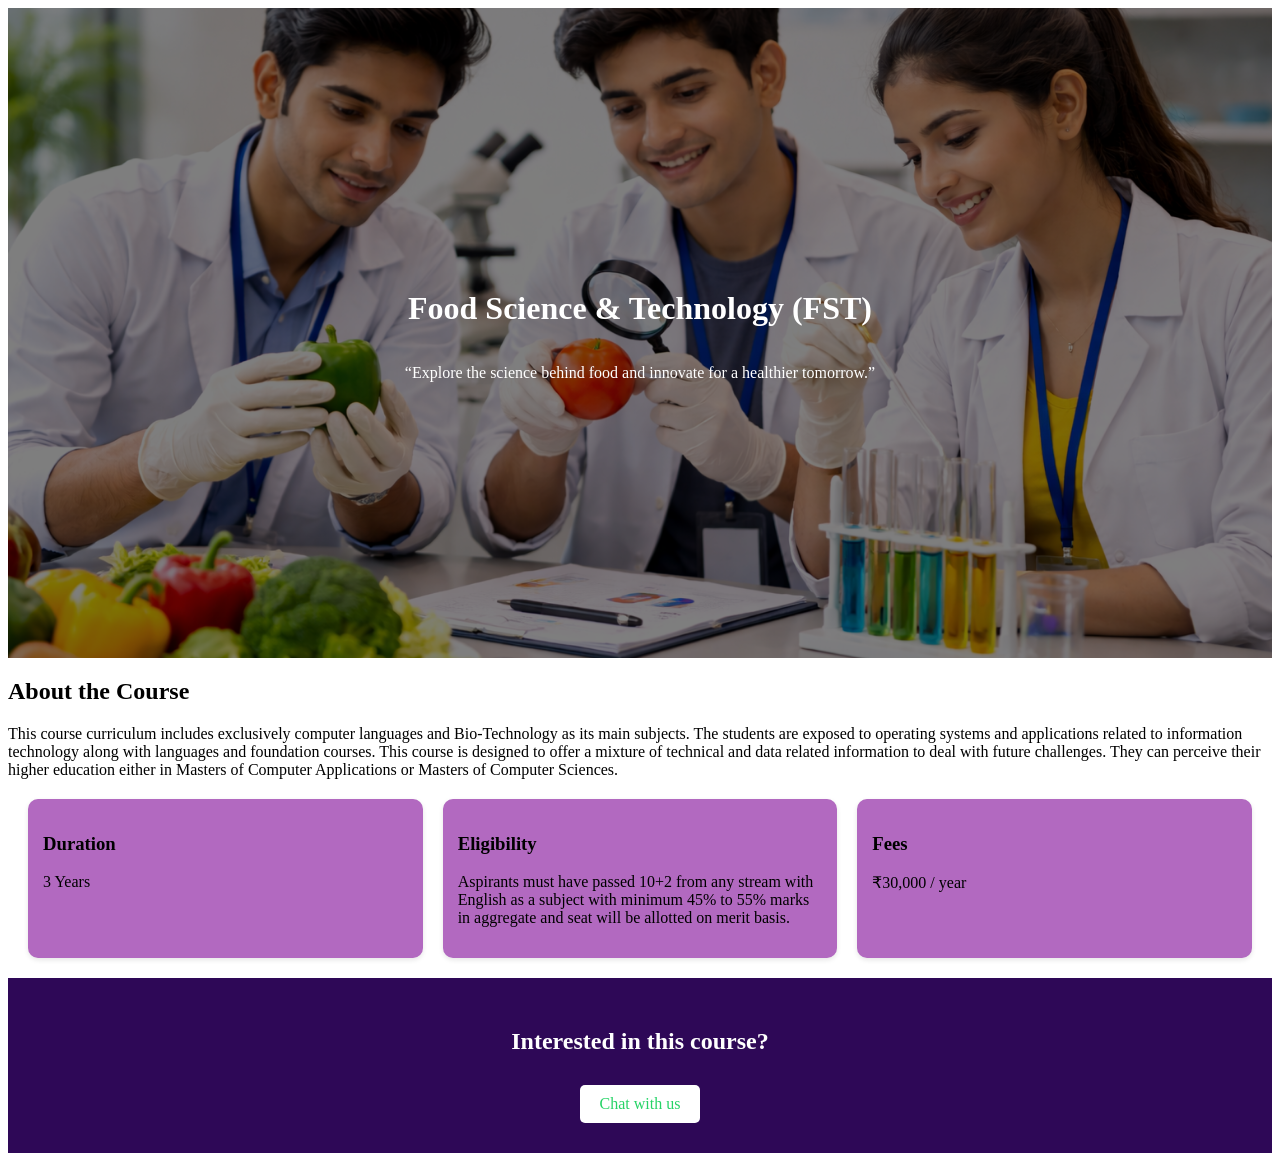
<file: htmlfiles/fst.html>
<!doctype html>
<html>
  <head>
    <title>FST</title>
    <style>
      .hero {
        height: 650px;
        background: url("../images/fst.png") center/cover no-repeat;
        display: flex;
        flex-direction: column;
        justify-content: center;
        align-items: center;
        color: white;
        text-align: center;
        position: relative;
      }

      .hero::after {
        content: "";
        position: absolute;
        top: 0;
        left: 0;
        width: 100%;
        height: 100%;
        background: rgba(0, 0, 0, 0.5);
      }

      .hero h1,
      .hero p {
        position: relative;
        z-index: 1;
      }
      .details {
        display: flex;
        gap: 20px;
        margin: 20px;
      }

      .card {
        flex: 1;
        background: #b269c0;
        padding: 15px;
        border-radius: 10px;
        box-shadow: 0 2px 5px rgba(0, 0, 0, 0.1);
      }
      .cta {
        text-align: center;
        padding: 30px;
        background: #2e0857;
        color: white;
      }

      .cta a {
        display: inline-block;
        margin-top: 10px;
        background: white;
        color: #25d366;
        padding: 10px 20px;
        border-radius: 5px;
        text-decoration: none;
      }
    </style>
  </head>
  <body>
    <div class="hero">
      <h1>Food Science & Technology (FST)</h1>
      <p>
        “Explore the science behind food and innovate for a healthier tomorrow.”
      </p>
    </div>
    <div class="container">
      <h2>About the Course</h2>
      <p>
        This course curriculum includes exclusively computer languages and Bio-Technology as its main subjects. The students are exposed to operating systems and applications related to information technology along with languages and foundation courses. This course is designed to offer a mixture of technical and data related information to deal with future challenges. They can perceive their higher education either in Masters of Computer Applications or Masters of Computer Sciences.

      </p>
    </div>
    <div class="details">
      <div class="card">
        <h3>Duration</h3>
        <p>3 Years</p>
      </div>

      <div class="card">
        <h3>Eligibility</h3>
        <p>
          Aspirants must have passed 10+2 from any stream with English as a
          subject with minimum 45% to 55% marks in aggregate and seat will be
          allotted on merit basis.
        </p>
      </div>

      <div class="card">
        <h3>Fees</h3>
        <p>₹30,000 / year</p>
      </div>
    </div>
    <div class="cta">
      <h2>Interested in this course?</h2>
      <a href="https://wa.me/91XXXXXXXXXX" target="_blank"> Chat with us </a>
    </div>
  </body>
</html>
</file>
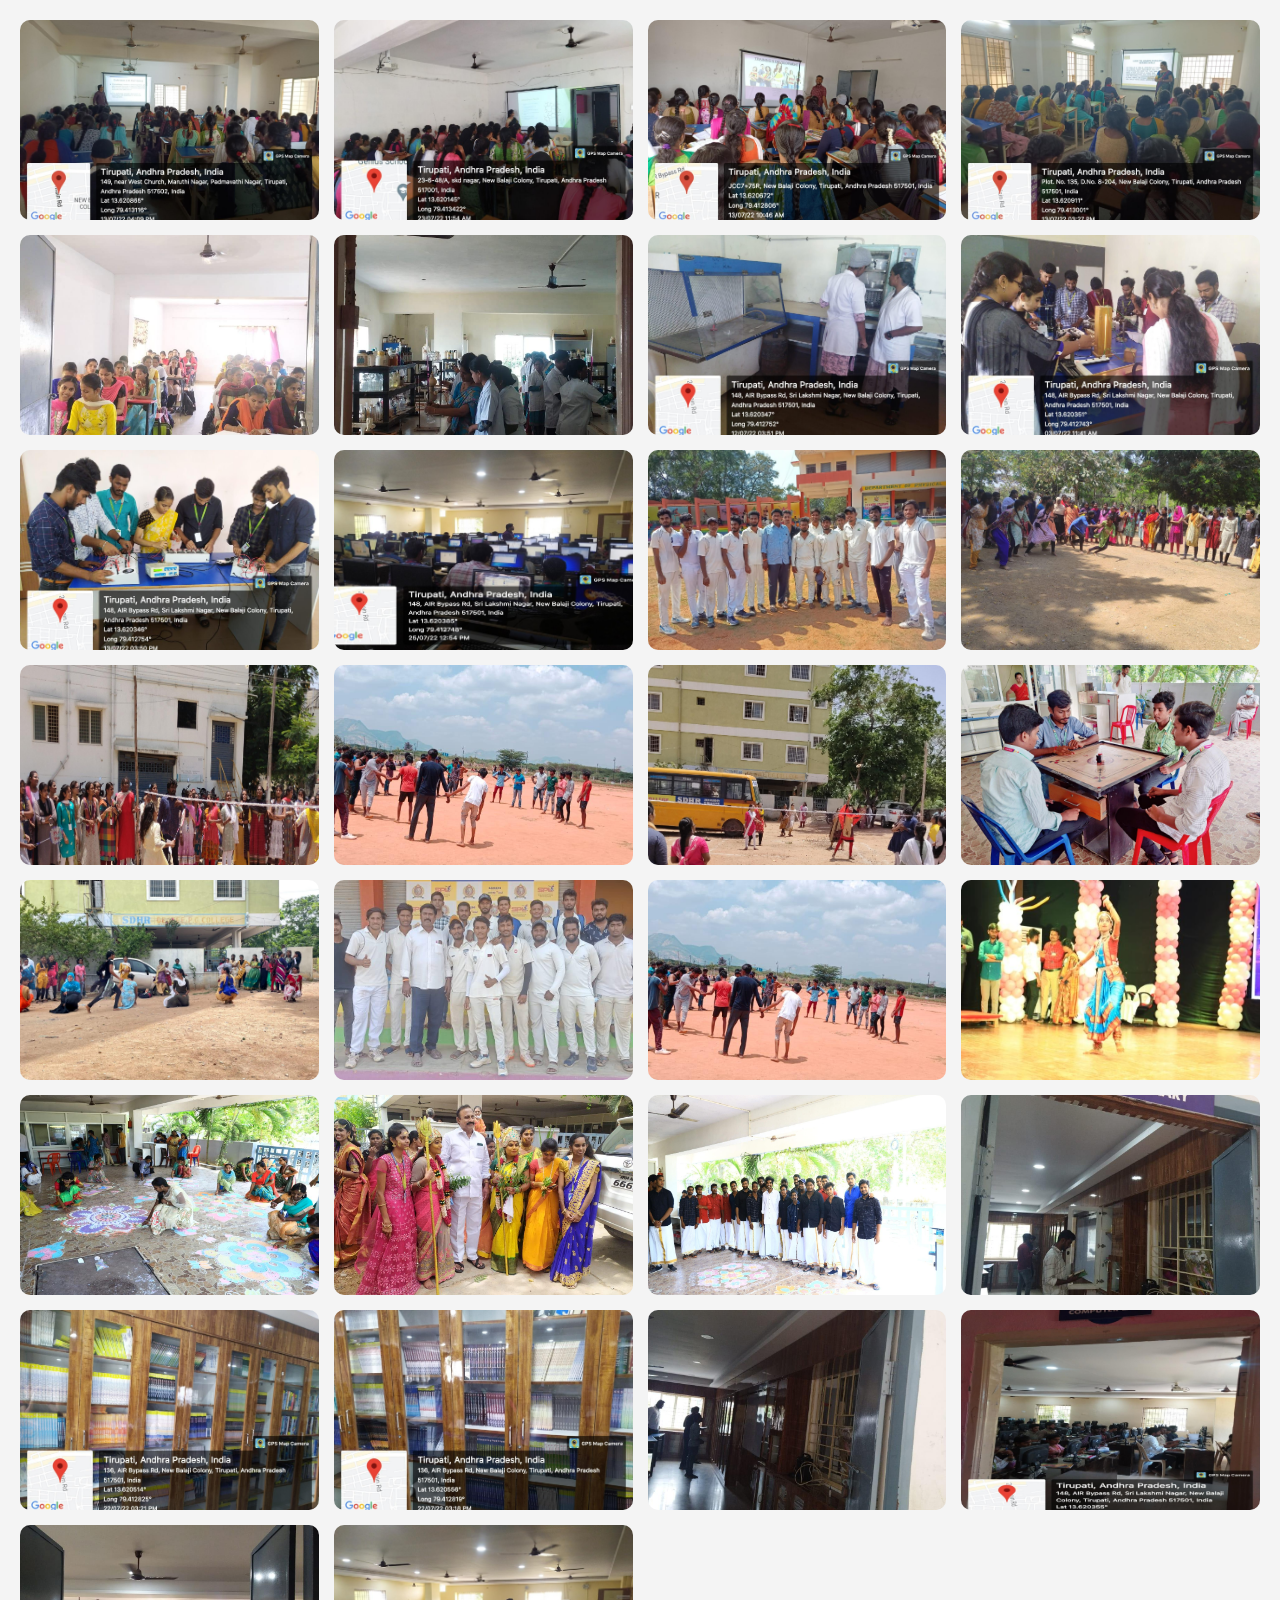
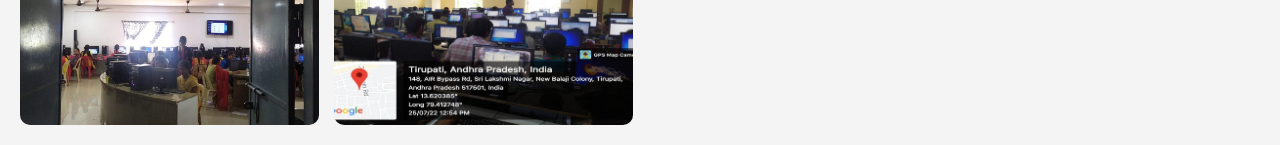
<file: htmlfiles/gallery.html>
<!DOCTYPE html>
<html lang="en">
<head>
<meta charset="UTF-8">
<title>Image Gallery</title>

<style>
body {
    font-family: Arial, sans-serif;
    margin: 0;
    background: #f4f4f4;
}

/* Gallery grid */
.gallery {
    display: grid;
    grid-template-columns: repeat(4, 1fr);
    gap: 15px;
    padding: 20px;
}

/* Images */
.gallery img {
    width: 100%;
    height: 200px;
    object-fit: cover;
    cursor: pointer;
    border-radius: 10px;
    transition: transform 0.3s;
}

.gallery img:hover {
    transform: scale(1.05);
}

/* Popup overlay */
.popup {
    display: none;
    position: fixed;
    top: 0;
    left: 0;
    width: 100%;
    height: 100%;
    background: rgba(0,0,0,0.8);
    justify-content: center;
    align-items: center;
}

/* Enlarged image */
.popup img {
    max-width: 80%;
    max-height: 80%;
    border-radius: 10px;
}

/* Close button */
.popup span {
    position: absolute;
    top: 20px;
    right: 30px;
    font-size: 35px;
    color: white;
    cursor: pointer;
}
</style>
</head>

<body>

<div class="gallery">
    <img src="..\images\pic1.jpg" onclick="openImage(this.src)">
    <img src="..\images\pic2.jpg" onclick="openImage(this.src)">
    <img src="..\images\pic3.jpg" onclick="openImage(this.src)">
    <img src="..\images\pic4.jpg" onclick="openImage(this.src)">
    <img src="..\images\pic5.jpg" onclick="openImage(this.src)">
    <img src="..\images\pic6.jpg" onclick="openImage(this.src)">
    <img src="..\images\pic7.jpg" onclick="openImage(this.src)">
    <img src="..\images\pic8.jpg" onclick="openImage(this.src)">
    <img src="..\images\pic9.jpg" onclick="openImage(this.src)">
    <img src="..\images\pic10.jpg" onclick="openImage(this.src)">
    <img src="..\images\pic11.jpg" onclick="openImage(this.src)">
    <img src="..\images\pic12.jpg" onclick="openImage(this.src)">
    <img src="..\images\pic13.jpg" onclick="openImage(this.src)">
    <img src="..\images\pic14.jpg" onclick="openImage(this.src)">
    <img src="..\images\pic15.jpg" onclick="openImage(this.src)">
    <img src="..\images\pic16.jpg" onclick="openImage(this.src)">
    <img src="..\images\pic17.jpg" onclick="openImage(this.src)">
    <img src="..\images\pic18.jpg" onclick="openImage(this.src)">
    <img src="..\images\pic19.jpg" onclick="openImage(this.src)">
    <img src="..\images\pic20.jpg" onclick="openImage(this.src)">
    <img src="..\images\pic21.jpg" onclick="openImage(this.src)">
    <img src="..\images\pic22.jpg" onclick="openImage(this.src)">
    <img src="..\images\pic23.jpg" onclick="openImage(this.src)">
    <img src="..\images\pic24.jpg" onclick="openImage(this.src)">
    <img src="..\images\pic25.jpg" onclick="openImage(this.src)">
    <img src="..\images\pic26.jpg" onclick="openImage(this.src)">
    <img src="..\images\pic27.jpg" onclick="openImage(this.src)">
    <img src="..\images\pic28.jpg" onclick="openImage(this.src)">
    <img src="..\images\pic29.jpg" onclick="openImage(this.src)">
    <img src="..\images\pic30.jpg" onclick="openImage(this.src)">
</div>

<!-- Popup -->
<div class="popup" id="popup">
    <span onclick="closeImage()">&times;</span>
    <img id="popupImg">
</div>

<script>
function openImage(src) {
    document.getElementById("popup").style.display = "flex";
    document.getElementById("popupImg").src = src;
}

function closeImage() {
    document.getElementById("popup").style.display = "none";
}
</script>

</body>
</html>
</file>
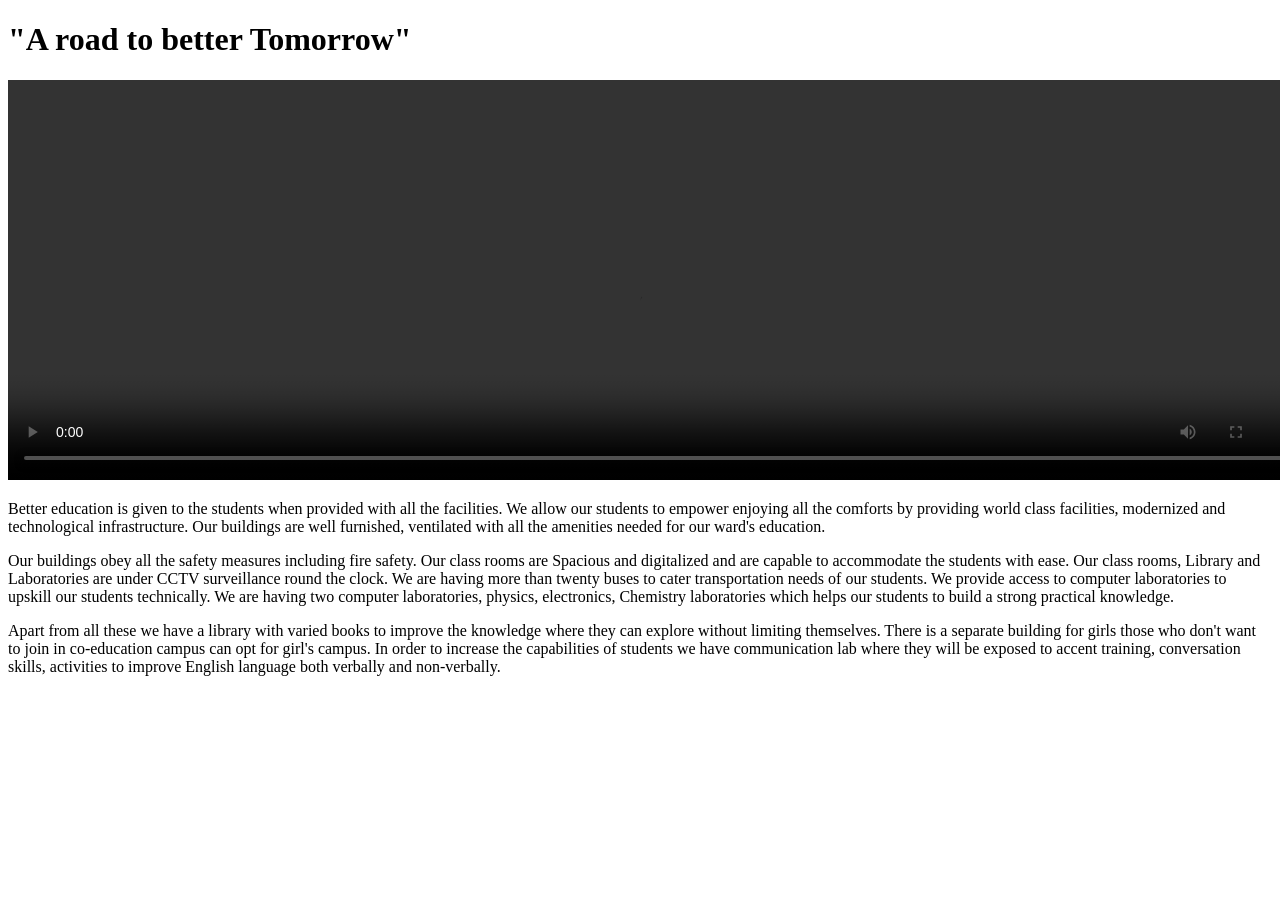
<file: htmlfiles/infrastructure.html>
<!doctype html>
<html>
  <head>
    <title>INFRASTRUCTURE</title>
  </head>
  <body>
    <h1>"A road to better Tomorrow"</h1>
    <video width="1300" height="400" controls>
      <source
        src="https://www.sdhrcollege.in/images/Sdhr.m4v"
        type="video/mp4"
      />
      Your browser does not support video.
    </video>
    <p>
      Better education is given to the students when provided with all the
      facilities. We allow our students to empower enjoying all the comforts by
      providing world class facilities, modernized and technological
      infrastructure. Our buildings are well furnished, ventilated with all the
      amenities needed for our ward's education.
    </p>

    <p>
      Our buildings obey all the safety measures including fire safety. Our
      class rooms are Spacious and digitalized and are capable to accommodate
      the students with ease. Our class rooms, Library and Laboratories are
      under CCTV surveillance round the clock. We are having more than twenty
      buses to cater transportation needs of our students. We provide access to
      computer laboratories to upskill our students technically. We are having
      two computer laboratories, physics, electronics, Chemistry laboratories
      which helps our students to build a strong practical knowledge.
    </p>

    <p>
      Apart from all these we have a library with varied books to improve the
      knowledge where they can explore without limiting themselves. There is a
      separate building for girls those who don't want to join in co-education
      campus can opt for girl's campus. In order to increase the capabilities of
      students we have communication lab where they will be exposed to accent
      training, conversation skills, activities to improve English language both
      verbally and non-verbally.
    </p>
  </body>
</html>
</file>
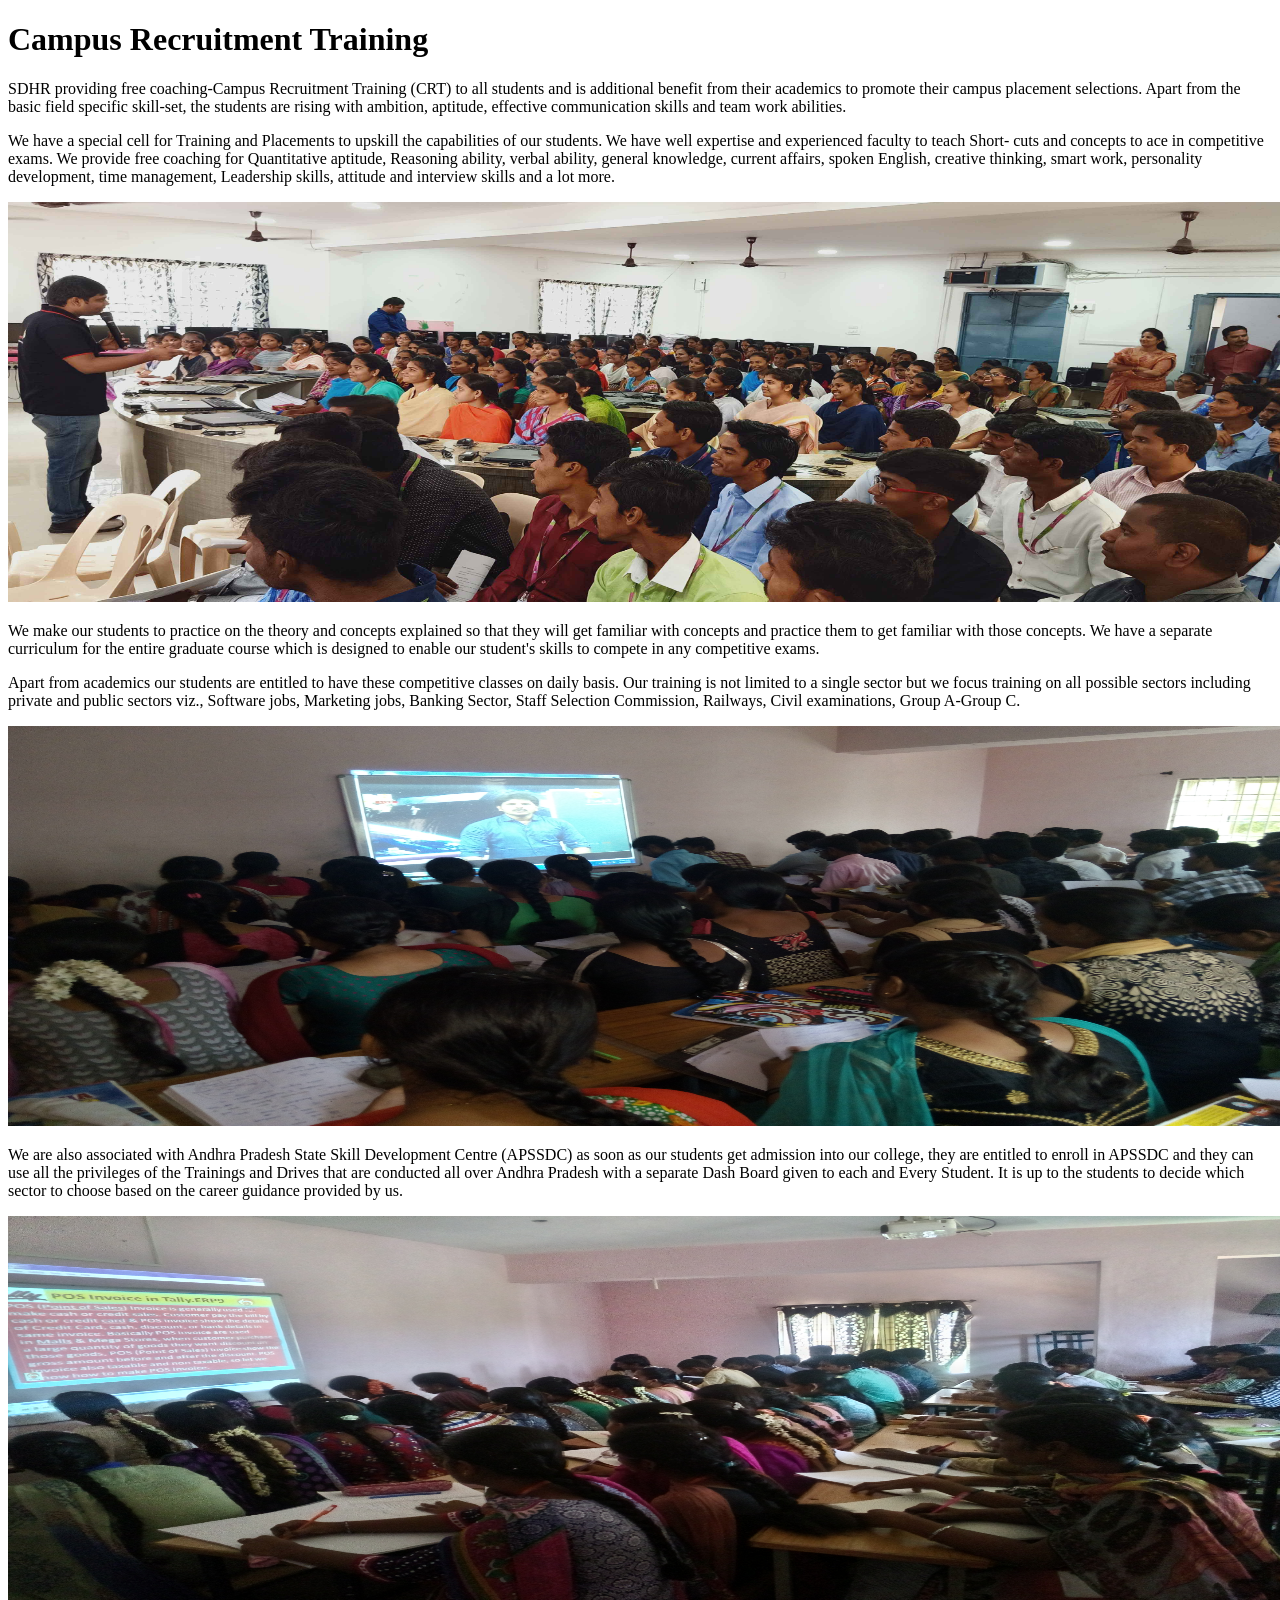
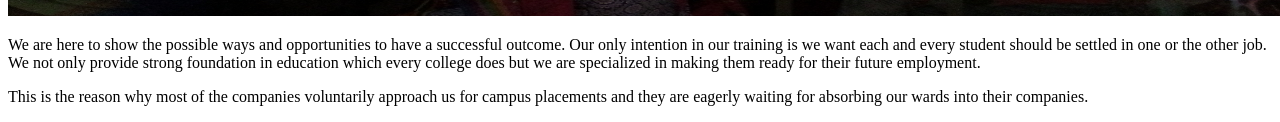
<file: htmlfiles/placements.html>
<!doctype html>
<html>
  <head>
    <title>PLACEMENTS</title>
    <link
      rel="stylesheet"
      href="..\css\style.css"
    />
  </head>
  <body>
    <h1>Campus Recruitment Training</h1>
    <p>
      SDHR providing free coaching-Campus Recruitment Training (CRT) to all
      students and is additional benefit from their academics to promote their
      campus placement selections. Apart from the basic field specific
      skill-set, the students are rising with ambition, aptitude, effective
      communication skills and team work abilities.
    </p>
    <p>
      We have a special cell for Training and Placements to upskill the
      capabilities of our students. We have well expertise and experienced
      faculty to teach Short- cuts and concepts to ace in competitive exams. We
      provide free coaching for Quantitative aptitude, Reasoning ability, verbal
      ability, general knowledge, current affairs, spoken English, creative
      thinking, smart work, personality development, time management, Leadership
      skills, attitude and interview skills and a lot more.
    </p>
    <div class="placement">
      <img
        src="..\images\crt1.jpg"
        alt="crt image"
      />
    </div>
    <p>
      We make our students to practice on the theory and concepts explained so
      that they will get familiar with concepts and practice them to get
      familiar with those concepts. We have a separate curriculum for the entire
      graduate course which is designed to enable our student's skills to
      compete in any competitive exams.
    </p>
    <p>
      Apart from academics our students are entitled to have these competitive
      classes on daily basis. Our training is not limited to a single sector but
      we focus training on all possible sectors including private and public
      sectors viz., Software jobs, Marketing jobs, Banking Sector, Staff
      Selection Commission, Railways, Civil examinations, Group A-Group C.
    </p>
    <div class="placement">
      <img
        src="..\images\infimg3.jpg"
        alt="crt image"
      />
    </div>
    <p>
      We are also associated with Andhra Pradesh State Skill Development Centre
      (APSSDC) as soon as our students get admission into our college, they are
      entitled to enroll in APSSDC and they can use all the privileges of the
      Trainings and Drives that are conducted all over Andhra Pradesh with a
      separate Dash Board given to each and Every Student. It is up to the
      students to decide which sector to choose based on the career guidance
      provided by us.
    </p>
    <div class="placement">
      <img
        src="..\images\infimg5.jpg"
        alt="crt image"
      />
    </div>
    <p>
      We are here to show the possible ways and opportunities to have a
      successful outcome. Our only intention in our training is we want each and
      every student should be settled in one or the other job. We not only
      provide strong foundation in education which every college does but we are
      specialized in making them ready for their future employment.
    </p>
    <p>
      This is the reason why most of the companies voluntarily approach us for
      campus placements and they are eagerly waiting for absorbing our wards
      into their companies.
    </p>
  </body>
</html>
</file>
<file: css/style.css>
/* heading*/
.heading{
    width: 1325px;
    background-color:#2626a6;
    color: aliceblue;
    font-size: 50px;
    text-align:justify;
    margin: 10px;
    border: 10px;
    border-radius: 20px;
    text-align: center;
}
.image{
    margin: 0%;
    border: 0%;
}
.container{
    display: flex;
}
/* Sidebar styling */
.leftsidebar {
    width: 200px;
    background-color: #2626a6;
    color: white;
    padding: 20px;
    height: 350px;
    border-radius: 20px;
    border-left: 50px;
    margin-left: 50px;
}

.leftsidebar h3 {
    text-align: center;
    margin-bottom: 20px;
}

.leftsidebar ul {
    list-style-type: none;
    padding: 0;
}

.leftsidebar ul li {
    margin: 15px 0;
}

.leftsidebar ul li a {
    text-decoration: none;
    color: white;
    display: block;
    padding: 10px;
    border-radius: 5px;
}

.leftsidebar ul li a:hover {
    background-color: #6f6ff0;
}

.leftsidebar{
    position:absolute;
    left: 0;
    top: 200px;
}

.rightsidebar {
    width: 200px;
    background-color: #2626a6;
    color: white;
    padding: 20px;
    height: 350px;
    border-radius: 20px;
    border-right: 50px;
    margin-right: 50px;
}

.rightsidebar h3 {
    text-align: center;
    margin-bottom: 20px;
}

.rightsidebar ul {
    list-style-type: none;
    padding: 0;
}

.rightsidebar ul li {
    margin: 15px 0;
}

.rightsidebar ul li a {
    text-decoration: none;
    color: white;
    display: block;
    padding: 10px;
    border-radius: 5px;
}

.rightsidebar ul li a:hover {
    background-color: #6f6ff0;
}

.rightsidebar{
    position:absolute;
    right: 0;
    top: 200px;
}

/* Main content */
.main-content {
    flex: 1;
    padding: 20px;
}

.main-content {
    margin-left: 10px;
}

.slider {
    width: 440px;
    height: 400px;
    margin: 20px auto;
    overflow: hidden;
    border: 3px solid #333;
    border-radius: 10px;
}

.slides {
    display: flex;
    width: 100%;
    animation: slide 12s infinite;
}

.slides img {
    width: 100%;
    height: 400px;
    object-fit:cover;
}

/* Animation */
@keyframes slide {
    0%   { margin-left: 100%; }
    20%  { margin-left: 0%; }
    40%  { margin-left: -100%; }
    60%  { margin-left: -200%; }
    80%  { margin-left: -300%; }
    100% { margin-left: -400%; }
}

.footer{
    display:flex;
    background-color:#2626a6;
    margin: 20px;
    border:10px;
    border-radius: 20px;
    color:white;
    height: 150px;
    text-align:left;
}

.footer :hover{
    color:white;
}
.placement{
    display: block;
}
.placement img{
    width: 1300px;
    height: 400px;
}
</file>
